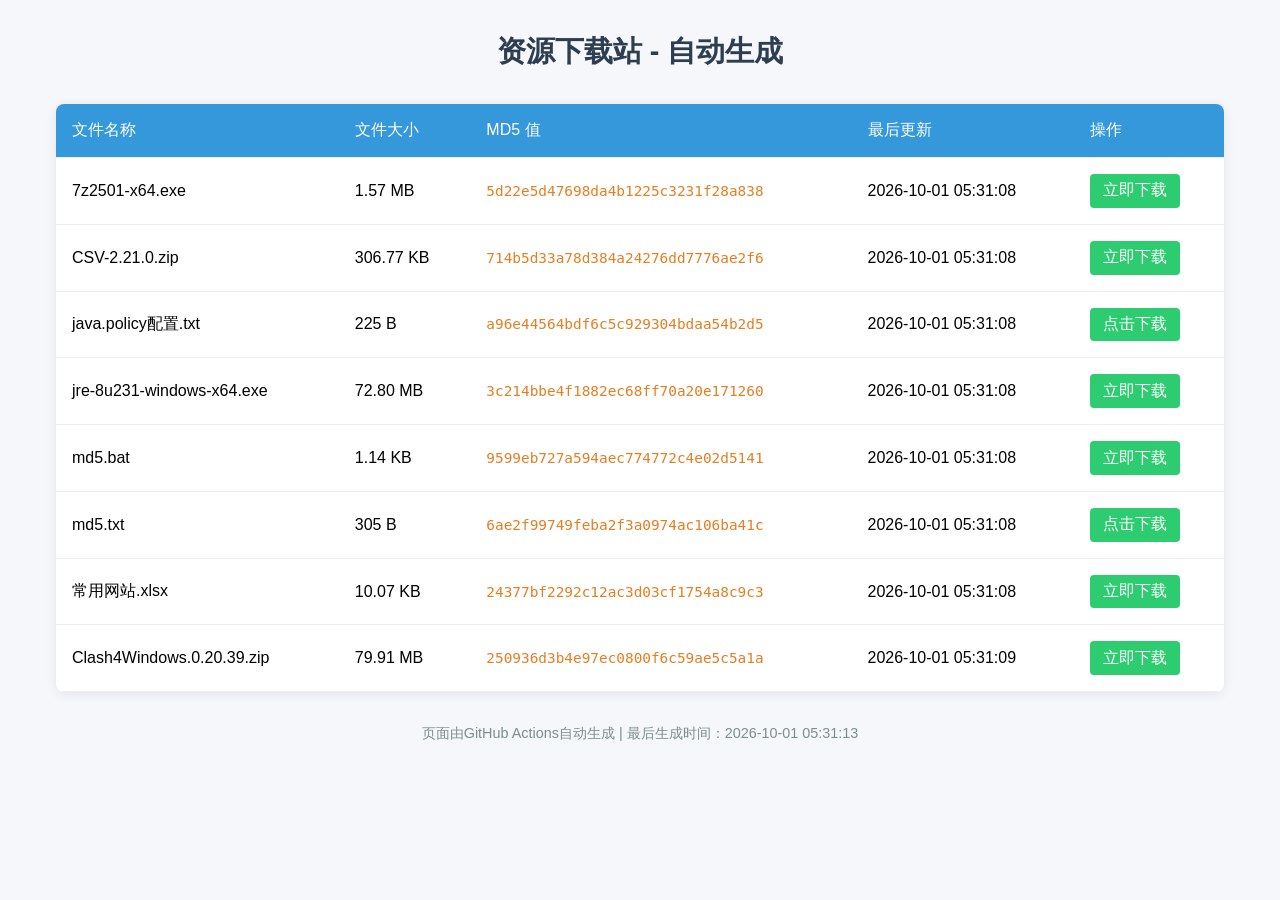
<file: download/download.html>
<!DOCTYPE html>
<html lang="zh-CN">
<head>
  <meta charset="UTF-8">
  <meta name="viewport" content="width=device-width, initial-scale=1.0">
  <title>资源下载站 - 自动生成</title>
  <style>
    * { margin: 0; padding: 0; box-sizing: border-box; font-family: -apple-system, BlinkMacSystemFont, "Segoe UI", Roboto, "Helvetica Neue", Arial, sans-serif; }
    body { max-width: 1200px; margin: 2rem auto; padding: 0 1rem; background: #f5f7fa; }
    h1 { text-align: center; color: #2c3e50; margin-bottom: 2rem; font-size: 1.8rem; }
    table { width: 100%; border-collapse: collapse; background: #fff; border-radius: 8px; box-shadow: 0 2px 12px rgba(0,0,0,0.08); overflow: hidden; }
    th, td { padding: 1rem; text-align: left; border-bottom: 1px solid #eee; }
    th { background: #3498db; color: #fff; font-weight: 500; }
    tr:hover { background: #f8f9fa; }
    .md5-col { font-family: "Consolas", "Monaco", monospace; font-size: 0.9rem; color: #e67e22; word-break: break-all; }
    .download-btn { display: inline-block; padding: 0.4rem 0.8rem; background: #2ecc71; color: #fff; text-decoration: none; border-radius: 4px; transition: background 0.3s; }
    .download-btn:hover { background: #27ae60; }
    .empty { text-align: center; color: #95a5a6; font-style: italic; }
    .footer { text-align: center; margin-top: 2rem; color: #7f8c8d; font-size: 0.9rem; }
    @media (max-width: 768px) { th, td { padding: 0.8rem 0.5rem; } h1 { font-size: 1.5rem; } }
  </style>
</head>
<body>
  <h1>资源下载站 - 自动生成</h1>
  <table>
    <thead>
      <tr>
        <th>文件名称</th>
        <th>文件大小</th>
        <th>MD5 值</th>
        <th>最后更新</th>
        <th>操作</th>
      </tr>
    </thead>
    <tbody>
      
            <tr>
              <td>7z2501-x64.exe</td>
              <td>1.57 MB</td>
              <td class="md5-col">5d22e5d47698da4b1225c3231f28a838</td>
              <td>2026-10-01 05:31:08</td>
              <td><a href="https://github.com/stickpot/stickpot.github.io/raw/main/download/doc/7z2501-x64.exe" target="_blank" class="download-btn">立即下载</a></td>
            </tr>
          
            <tr>
              <td>CSV-2.21.0.zip</td>
              <td>306.77 KB</td>
              <td class="md5-col">714b5d33a78d384a24276dd7776ae2f6</td>
              <td>2026-10-01 05:31:08</td>
              <td><a href="https://github.com/stickpot/stickpot.github.io/raw/main/download/doc/idea-plugin%2FCSV-2.21.0.zip" target="_blank" class="download-btn">立即下载</a></td>
            </tr>
          
            <tr>
              <td>java.policy配置.txt</td>
              <td>225 B</td>
              <td class="md5-col">a96e44564bdf6c5c929304bdaa54b2d5</td>
              <td>2026-10-01 05:31:08</td>
              <td><a href="https://stickpot.github.io/download/doc/java%2Fjava.policy%E9%85%8D%E7%BD%AE.txt" class="download-btn" download="java.policy配置.txt">点击下载</a></td>
            </tr>
          
            <tr>
              <td>jre-8u231-windows-x64.exe</td>
              <td>72.80 MB</td>
              <td class="md5-col">3c214bbe4f1882ec68ff70a20e171260</td>
              <td>2026-10-01 05:31:08</td>
              <td><a href="https://github.com/stickpot/stickpot.github.io/raw/main/download/doc/java%2Fjre-8u231-windows-x64.exe" target="_blank" class="download-btn">立即下载</a></td>
            </tr>
          
            <tr>
              <td>md5.bat</td>
              <td>1.14 KB</td>
              <td class="md5-col">9599eb727a594aec774772c4e02d5141</td>
              <td>2026-10-01 05:31:08</td>
              <td><a href="https://github.com/stickpot/stickpot.github.io/raw/main/download/doc/md5.bat" target="_blank" class="download-btn">立即下载</a></td>
            </tr>
          
            <tr>
              <td>md5.txt</td>
              <td>305 B</td>
              <td class="md5-col">6ae2f99749feba2f3a0974ac106ba41c</td>
              <td>2026-10-01 05:31:08</td>
              <td><a href="https://stickpot.github.io/download/doc/md5.txt" class="download-btn" download="md5.txt">点击下载</a></td>
            </tr>
          
            <tr>
              <td>常用网站.xlsx</td>
              <td>10.07 KB</td>
              <td class="md5-col">24377bf2292c12ac3d03cf1754a8c9c3</td>
              <td>2026-10-01 05:31:08</td>
              <td><a href="https://github.com/stickpot/stickpot.github.io/raw/main/download/doc/%E5%B8%B8%E7%94%A8%E7%BD%91%E7%AB%99.xlsx" target="_blank" class="download-btn">立即下载</a></td>
            </tr>
          
            <tr>
              <td>Clash4Windows.0.20.39.zip</td>
              <td>79.91 MB</td>
              <td class="md5-col">250936d3b4e97ec0800f6c59ae5c5a1a</td>
              <td>2026-10-01 05:31:09</td>
              <td><a href="https://github.com/stickpot/stickpot.github.io/raw/main/download/doc/%E7%A7%91%E5%AD%A6%E4%B8%8A%E7%BD%91%2FClash4Windows.0.20.39.zip" target="_blank" class="download-btn">立即下载</a></td>
            </tr>
          
    </tbody>
  </table>
  <div class="footer">
    页面由GitHub Actions自动生成 | 最后生成时间：2026-10-01 05:31:13
  </div>
</body>
</html>
</file>
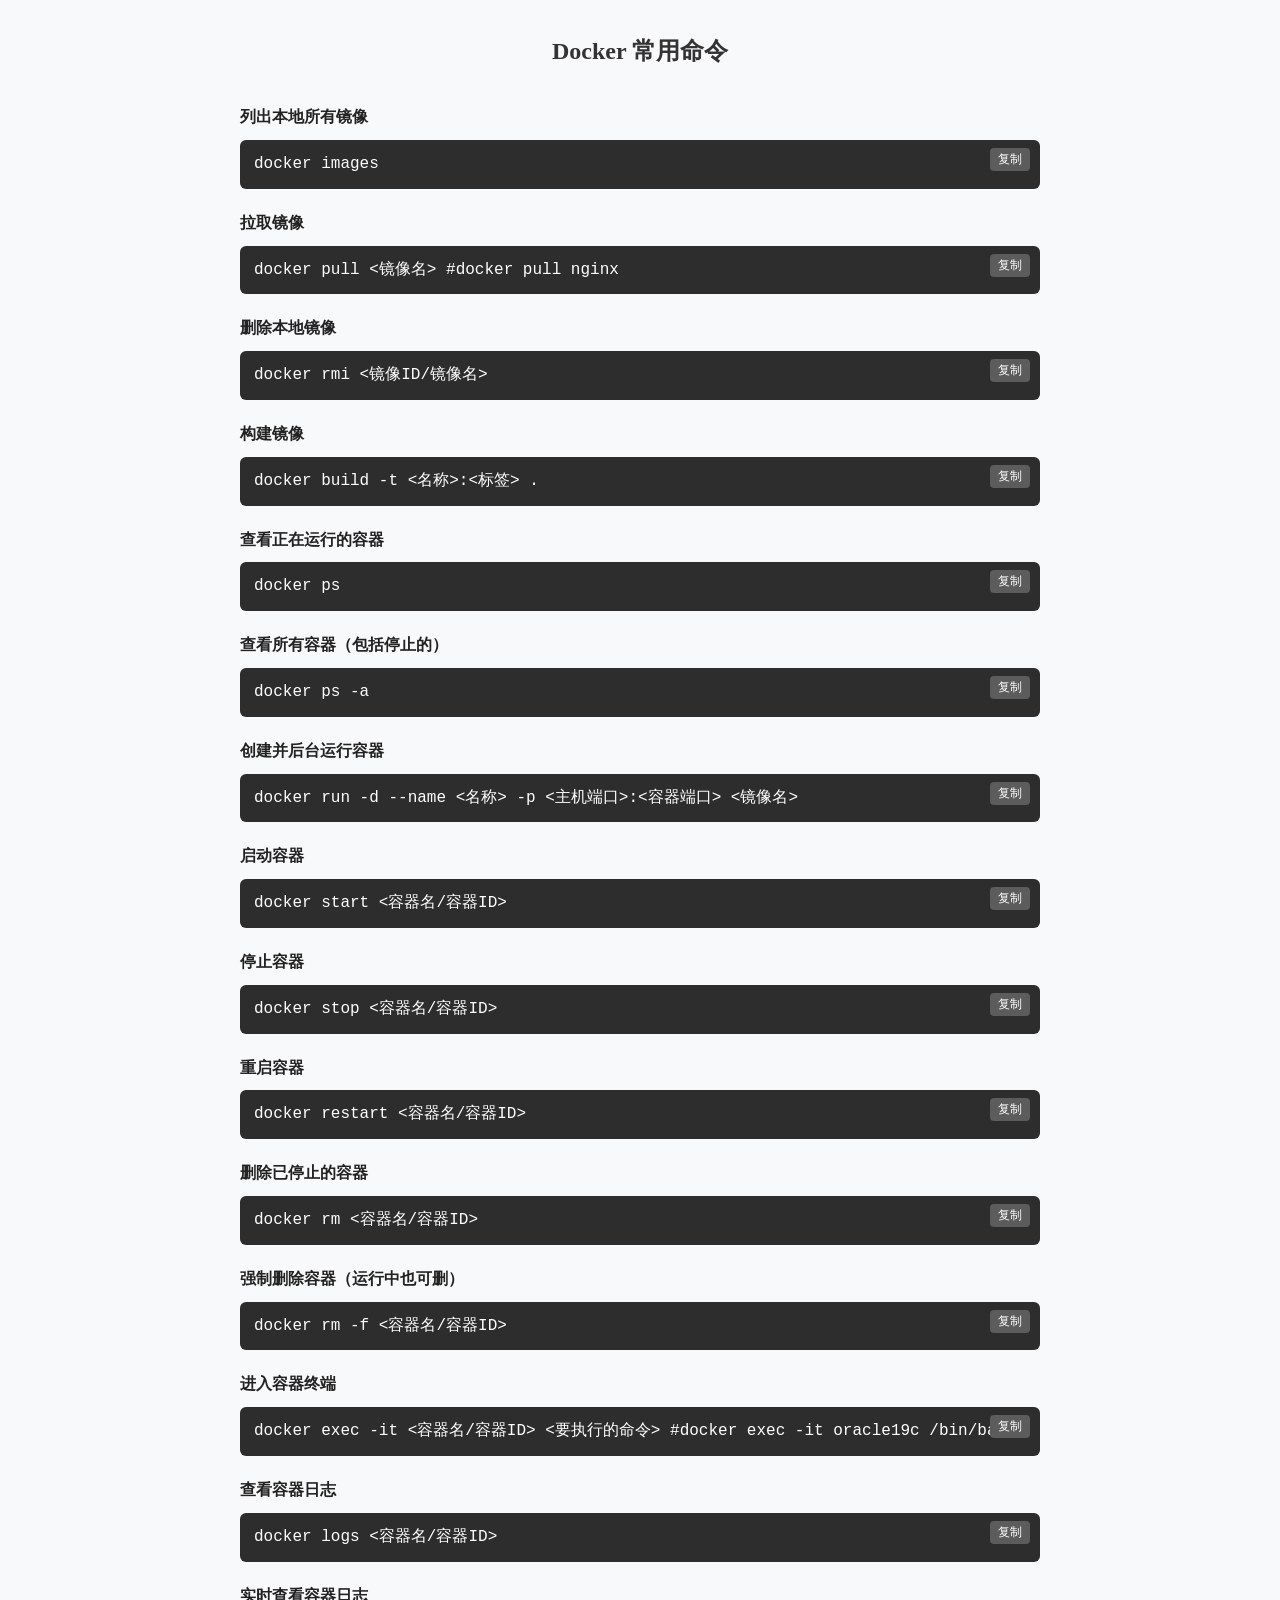
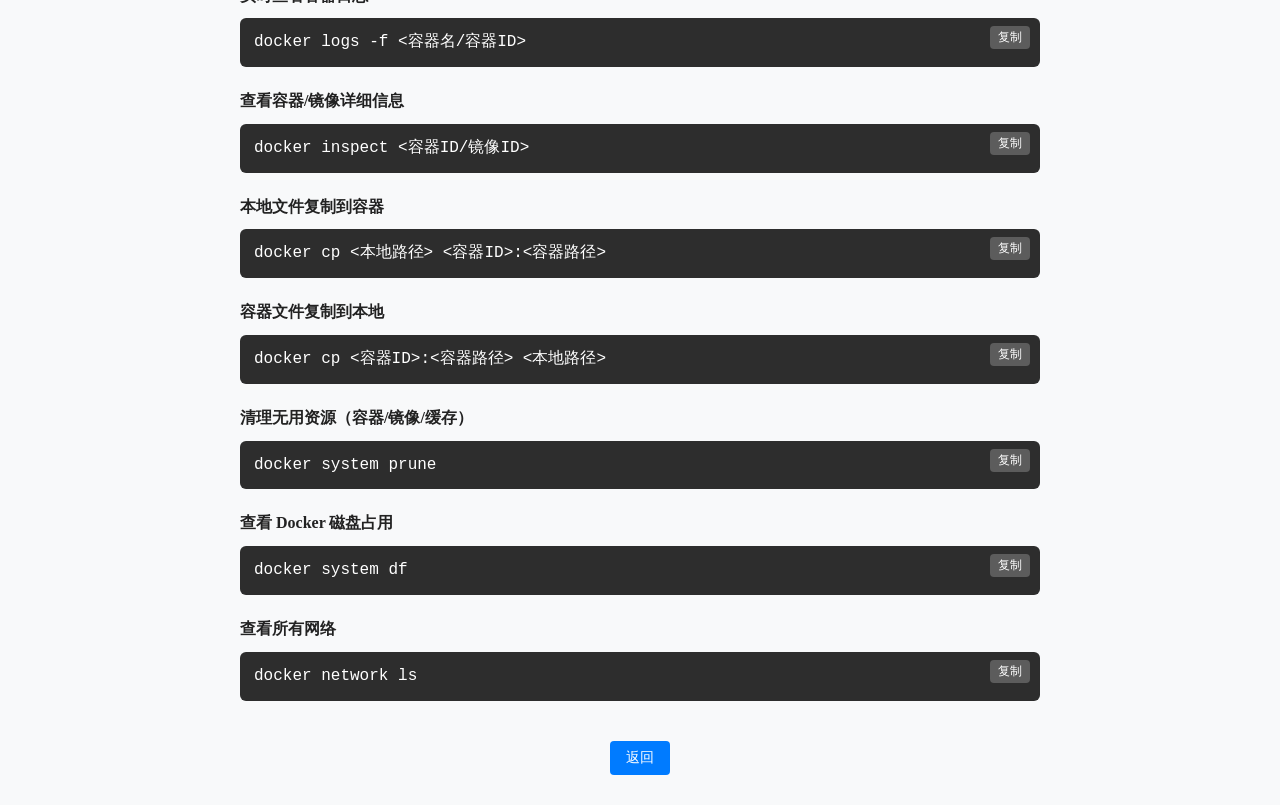
<file: pages-command/docker-command.html>
<!DOCTYPE html>
<html lang="zh-CN">
<head>
    <meta charset="UTF-8">
    <title>Linux 常用命令</title>
    <link rel="stylesheet" href="command.css">
</head>
<body>
<h1 class="page-title">Docker 常用命令</h1>
<div id="command-container"></div>
<div class="back-wrap">
    <button class="back-btn" onclick="goBackHome()">返回</button>
</div>
<script src="command.js"></script>
<script>
    // 数据格式：[名称, 命令]
    const data = [
        ["列出本地所有镜像", "docker images"],
        ["拉取镜像", "docker pull <镜像名>  #docker pull nginx"],
        ["删除本地镜像", "docker rmi <镜像ID/镜像名>"],
        ["构建镜像", "docker build -t <名称>:<标签> ."],
        ["查看正在运行的容器", "docker ps"],
        ["查看所有容器（包括停止的）", "docker ps -a"],
        ["创建并后台运行容器", "docker run -d --name <名称> -p <主机端口>:<容器端口> <镜像名>"],
        ["启动容器", "docker start <容器名/容器ID>"],
        ["停止容器", "docker stop <容器名/容器ID>"],
        ["重启容器", "docker restart <容器名/容器ID>"],
        ["删除已停止的容器", "docker rm <容器名/容器ID>"],
        ["强制删除容器（运行中也可删）", "docker rm -f <容器名/容器ID>"],
        ["进入容器终端", "docker exec -it <容器名/容器ID> <要执行的命令>  #docker exec -it oracle19c /bin/bash"],
        ["查看容器日志", "docker logs <容器名/容器ID>"],
        ["实时查看容器日志", "docker logs -f <容器名/容器ID>"],
        ["查看容器/镜像详细信息", "docker inspect <容器ID/镜像ID>"],
        ["本地文件复制到容器", "docker cp <本地路径> <容器ID>:<容器路径>"],
        ["容器文件复制到本地", "docker cp <容器ID>:<容器路径> <本地路径>"],
        ["清理无用资源（容器/镜像/缓存）", "docker system prune"],
        ["查看 Docker 磁盘占用", "docker system df"],
        ["查看所有网络", "docker network ls"]
    ];
    renderCommands(data);
</script>
</body>
</html>
</file>
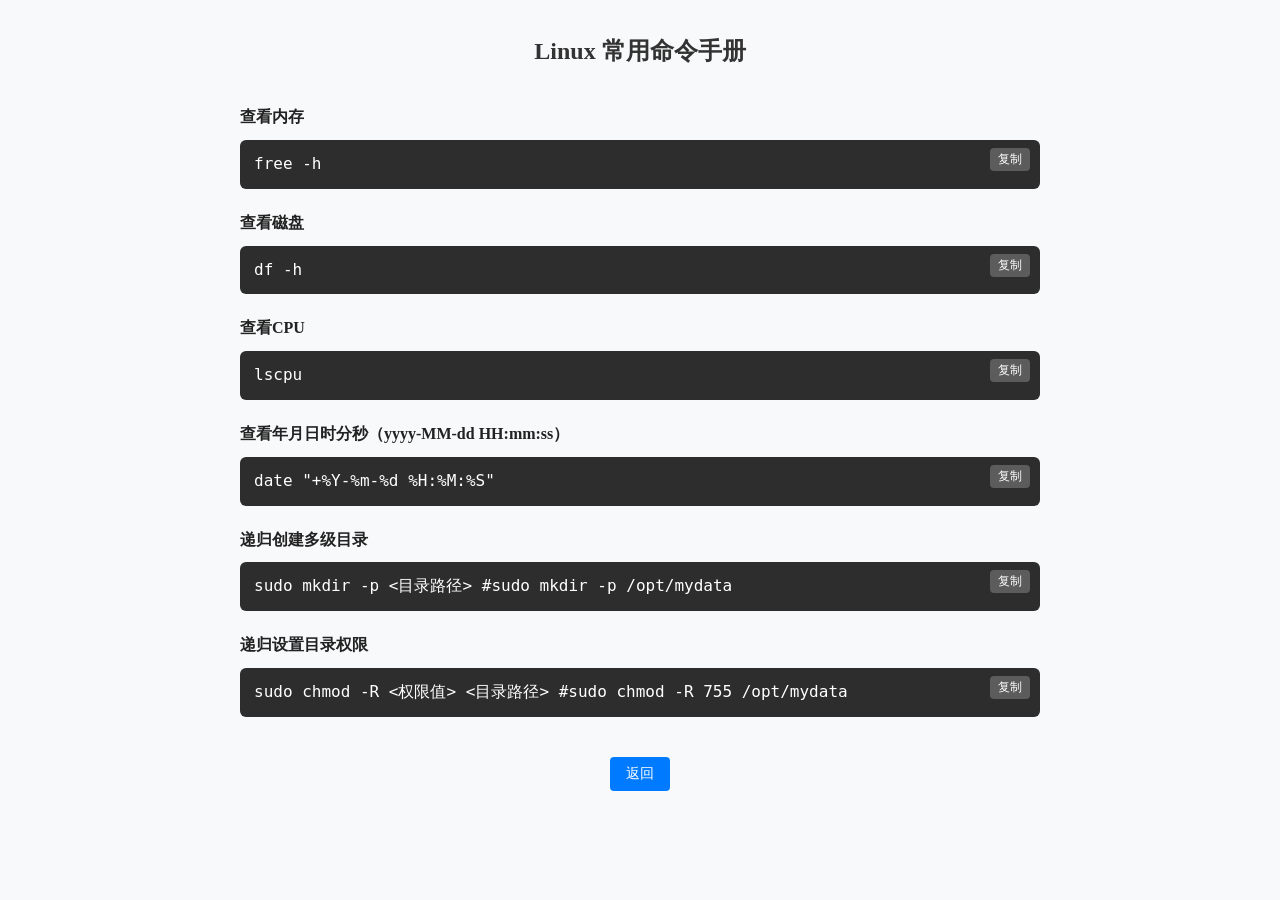
<file: pages-command/linux-command.html>
<!DOCTYPE html>
<html lang="zh-CN">
<head>
    <meta charset="UTF-8">
    <title>Linux 常用命令</title>
    <link rel="stylesheet" href="command.css">
</head>
<body>
<h1 class="page-title">Linux 常用命令手册</h1>
<div id="command-container"></div>
<div class="back-wrap">
    <button class="back-btn" onclick="goBackHome()">返回</button>
</div>
<script src="command.js"></script>
<script>
    // 数据格式：[名称, 命令]
    const data = [
        ["查看内存", "free -h"],
        ["查看磁盘", "df -h"],
        ["查看CPU", "lscpu"],
        ["查看年月日时分秒（yyyy-MM-dd HH:mm:ss）", "date \"+%Y-%m-%d %H:%M:%S\""],
        ["递归创建多级目录", "sudo mkdir -p <目录路径>  #sudo mkdir -p /opt/mydata"],
        ["递归设置目录权限", "sudo chmod -R <权限值> <目录路径>  #sudo chmod -R 755 /opt/mydata"]
    ]
    renderCommands(data);
</script>
</body>
</html>
</file>
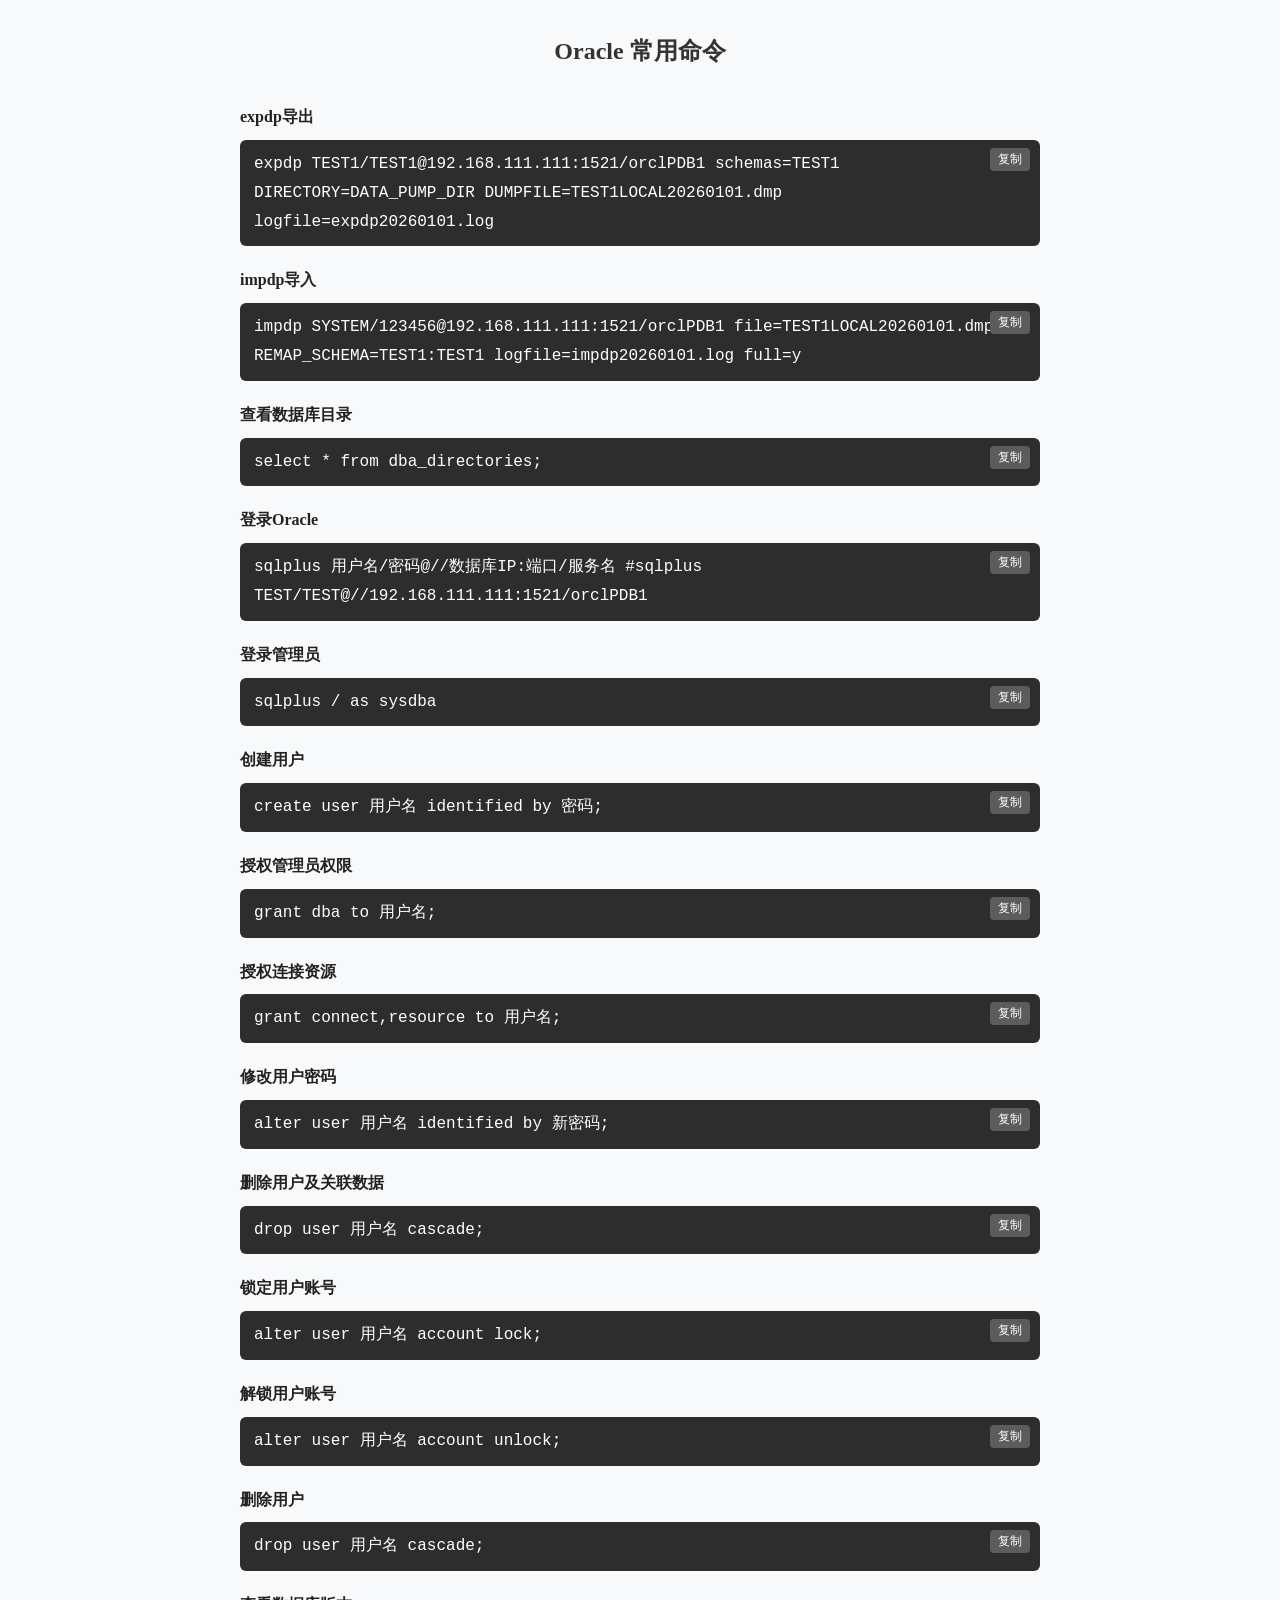
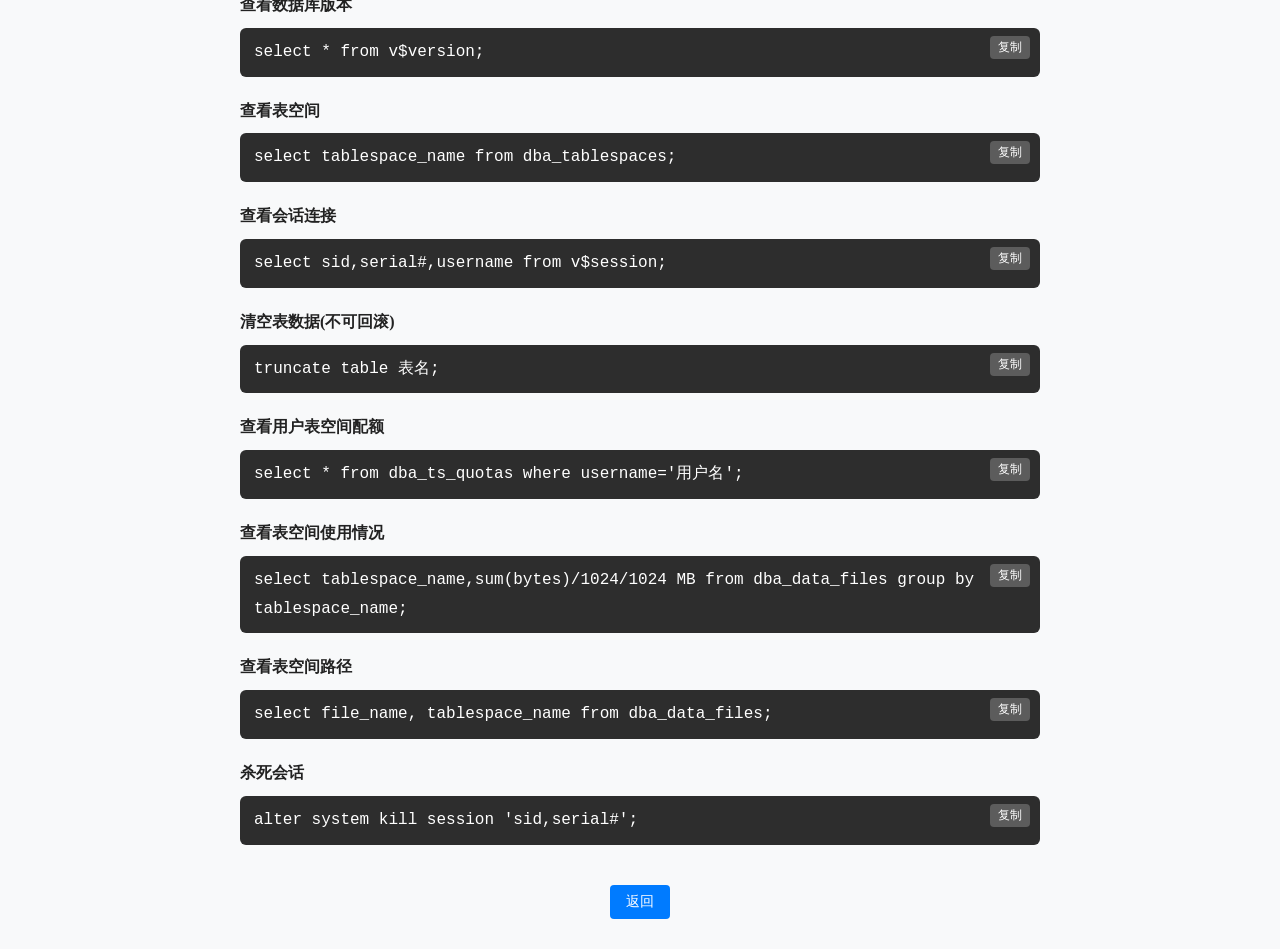
<file: pages-command/oracle-command.html>
<!DOCTYPE html>
<html lang="zh-CN">
<head>
    <meta charset="UTF-8">
    <title>Linux 常用命令</title>
    <link rel="stylesheet" href="command.css">
</head>
<body>
<h1 class="page-title">Oracle 常用命令</h1>
<div id="command-container"></div>
<div class="back-wrap">
    <button class="back-btn" onclick="goBackHome()">返回</button>
</div>
<script src="command.js"></script>
<script>
    // 数据格式：[名称, 命令]
    const data = [
        ["expdp导出", "expdp TEST1/TEST1@192.168.111.111:1521/orclPDB1 schemas=TEST1 DIRECTORY=DATA_PUMP_DIR DUMPFILE=TEST1LOCAL20260101.dmp logfile=expdp20260101.log"],
        ["impdp导入", "impdp SYSTEM/123456@192.168.111.111:1521/orclPDB1 file=TEST1LOCAL20260101.dmp REMAP_SCHEMA=TEST1:TEST1 logfile=impdp20260101.log full=y"],
        ["查看数据库目录", "select * from dba_directories;"],
        ["登录Oracle", "sqlplus 用户名/密码@//数据库IP:端口/服务名  #sqlplus TEST/TEST@//192.168.111.111:1521/orclPDB1"],
        ["登录管理员", "sqlplus / as sysdba"],
        ["创建用户", "create user 用户名 identified by 密码;"],
        ["授权管理员权限", "grant dba to 用户名;"],
        ["授权连接资源", "grant connect,resource to 用户名;"],
        ["修改用户密码", "alter user 用户名 identified by 新密码;"],
        ["删除用户及关联数据", "drop user 用户名 cascade;"],
        ["锁定用户账号", "alter user 用户名 account lock;"],
        ["解锁用户账号", "alter user 用户名 account unlock;"],
        ["删除用户", "drop user 用户名 cascade;"],
        ["查看数据库版本", "select * from v$version;"],
        ["查看表空间", "select tablespace_name from dba_tablespaces;"],
        ["查看会话连接", "select sid,serial#,username from v$session;"],
        ["清空表数据(不可回滚)", "truncate table 表名;"],
        ["查看用户表空间配额", "select * from dba_ts_quotas where username='用户名';"],
        ["查看表空间使用情况", "select tablespace_name,sum(bytes)/1024/1024 MB from dba_data_files group by tablespace_name;"],
        ["查看表空间路径", "select file_name, tablespace_name from dba_data_files;"],
        ["杀死会话", "alter system kill session 'sid,serial#';"]
    ]
    renderCommands(data);
</script>
</body>
</html>
</file>
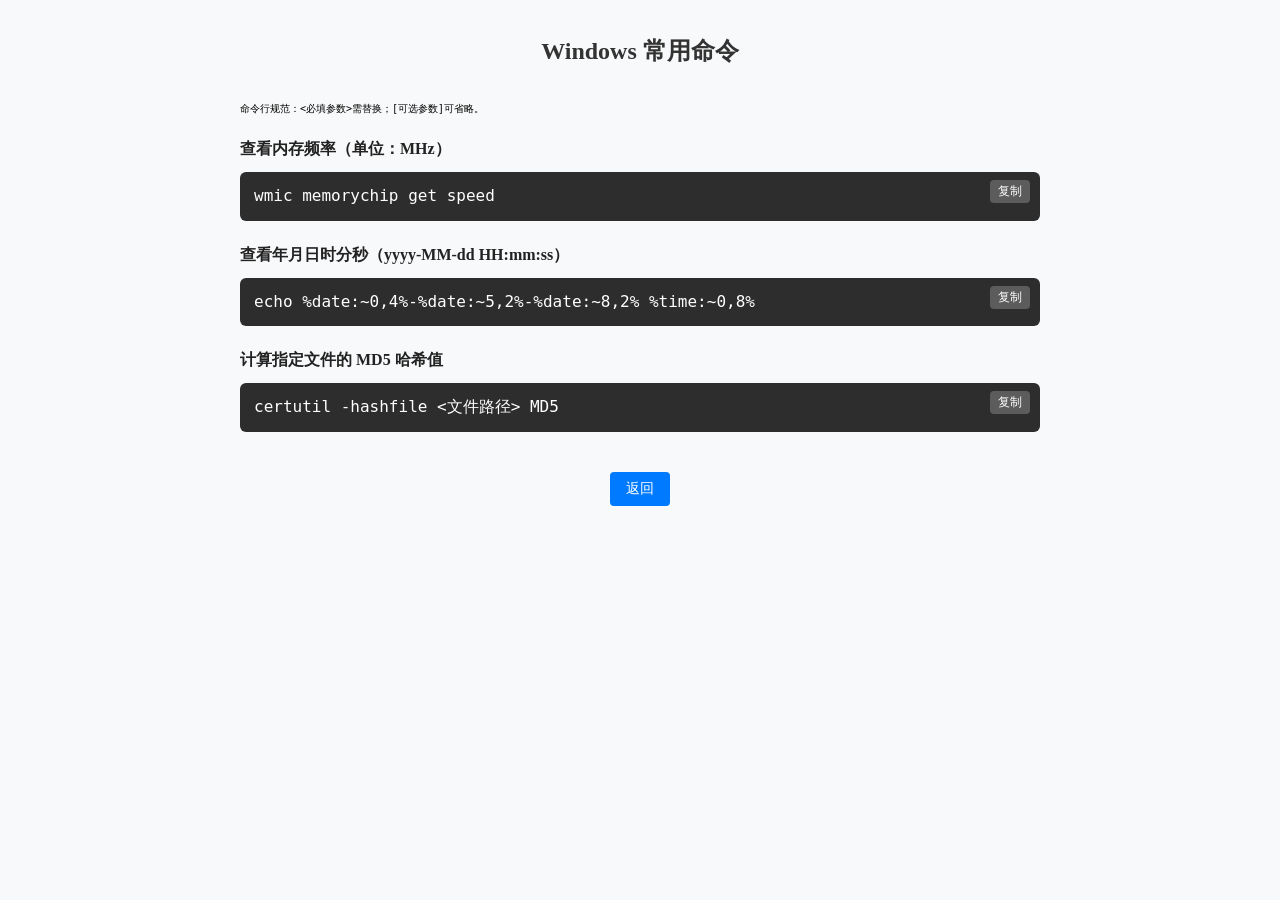
<file: pages-command/windows-command.html>
<!DOCTYPE html>
<html lang="zh-CN">
<head>
    <meta charset="UTF-8">
    <title>Linux 常用命令</title>
    <link rel="stylesheet" href="command.css">
</head>
<body>
<h1 class="page-title">Windows 常用命令</h1>
<div class="cmd-spec">
    <h5 style="margin:0; line-height:1.2; font-size:10px; font-weight:normal;">
        命令行规范：<code>&lt;必填参数&gt;</code>需替换；<code>[可选参数]</code>可省略。
    </h5>
</div>
<div id="command-container"></div>
<div class="back-wrap">
    <button class="back-btn" onclick="goBackHome()">返回</button>
</div>
<script src="command.js"></script>
<script>
    // 数据格式：[名称, 命令]
    const data = [
        ["查看内存频率（单位：MHz）", "wmic memorychip get speed"],
        ["查看年月日时分秒（yyyy-MM-dd HH:mm:ss）", "echo %date:~0,4%-%date:~5,2%-%date:~8,2% %time:~0,8%"],
        ["计算指定文件的 MD5 哈希值", "certutil -hashfile <文件路径> MD5"]
    ]
    renderCommands(data);
</script>
</body>
</html>
</file>
<file: pages-command/command.css>
body{
    font-family: Microsoft YaHei;
    margin: 30px auto;
    max-width: 800px;
    line-height: 1.8;
    background: #f8f9fa;
}
.page-title{
    text-align: center;
    font-size: 24px;
    font-weight: bold;
    color: #333;
    margin-bottom: 30px;
}
.cmd-item{
    margin: 20px 0;
}
.cmd-title{
    font-weight: bold;
    font-size: 16px;
    color: #222;
}
.cmd-code{
    background: #2d2d2d;
    color: #fff;
    padding: 10px 14px;
    border-radius: 6px;
    margin: 8px 0;
    font-family: Consolas, monospace;
    position: relative;
    cursor: text;
}
.copy-btn{
    position: absolute;
    right: 10px;
    top: 8px;
    background: #5c5c5c;
    color: #fff;
    border: none;
    padding: 3px 8px;
    border-radius: 4px;
    font-size: 12px;
    cursor: pointer;
    user-select: none;
}
.copy-btn:hover{
    background: #777;
}
/* 返回按钮样式 - 底部居中 */
.back-wrap {
    text-align: center;
    margin-top: 40px;
}
.back-btn {
    display: inline-block;
    padding: 8px 16px;
    background: #007bff;
    color: #fff;
    border-radius: 4px;
    text-decoration: none;
    font-size: 14px;
    border: none;
    cursor: pointer;
}
.back-btn:hover {
    background: #005cbf;
}
</file>
